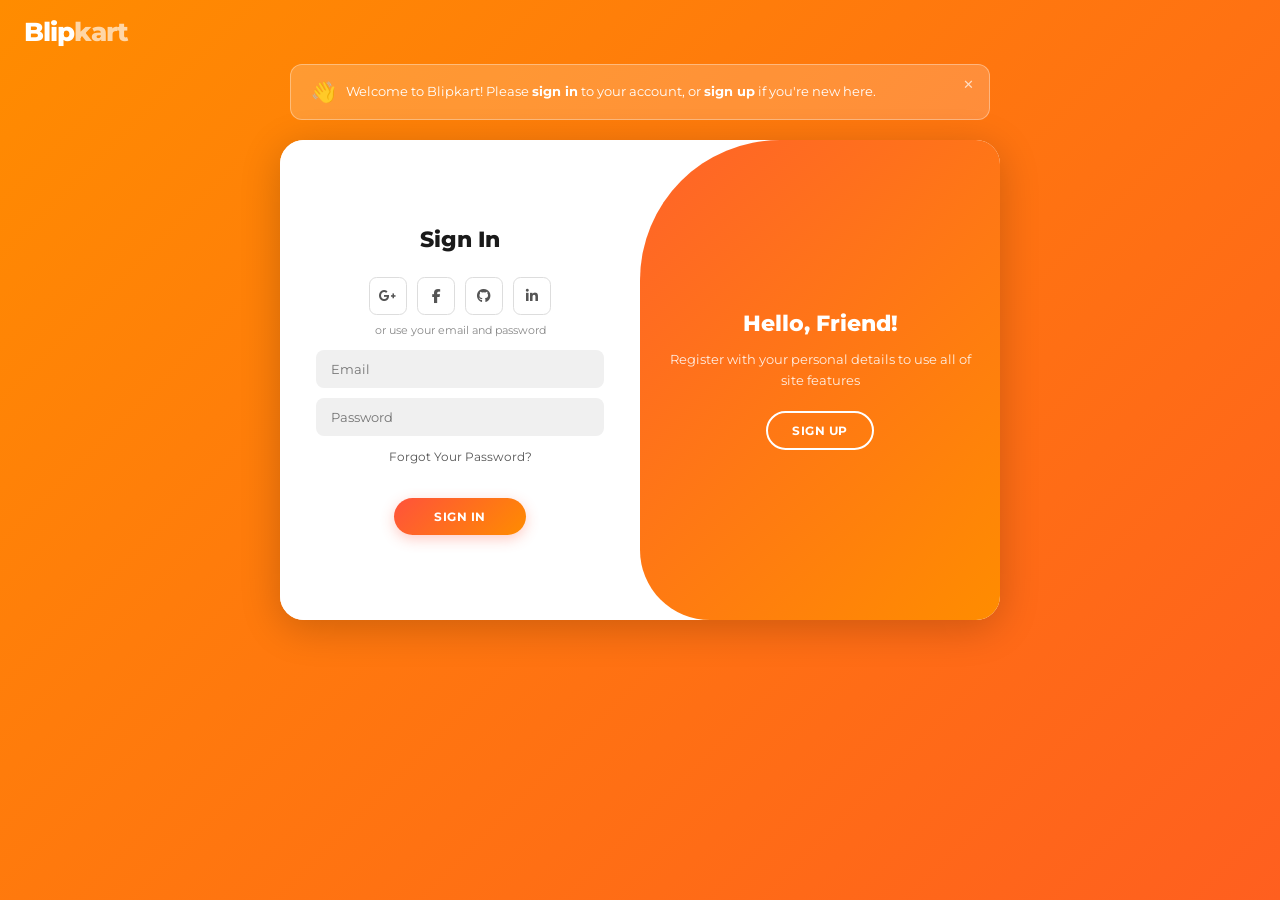
<file: index.html>
<!doctype html>
<html lang="en">
  <head>
    <meta charset="UTF-8" />
    <meta name="viewport" content="width=device-width, initial-scale=1.0" />
    <title>Blipkart</title>
    <link rel="stylesheet" href="style.css" />

    <!-- Font Montserat -->
    <link rel="preconnect" href="https://fonts.googleapis.com" />
    <link rel="preconnect" href="https://fonts.gstatic.com" crossorigin />
    <link
      href="https://fonts.googleapis.com/css2?family=Montserrat:ital,wght@0,100..900;1,100..900&display=swap"
      rel="stylesheet"
    />
    <!-- Font Awesome for social icons in auth modal -->
    <link
      rel="stylesheet"
      href="https://cdnjs.cloudflare.com/ajax/libs/font-awesome/6.5.0/css/all.min.css"
      crossorigin="anonymous"
      referrerpolicy="no-referrer"
    />
  </head>
  <body>
    <main>


    <!-- Header -->
    <div class="header">
      <div class="container">
        <div class="navbar">
          <a href="index.html" class="nav-logo">Blip<span>kart</span></a>
          <div class="nav-items">
            <a href="index.html">Home</a>
            <a href="products.html">Products</a>
            <a href="">About</a>
            <a href="">Contact</a>
            <a href="login.html" id="nav-account-link">Account</a>
          </div>
          <div class="cart-icon-wrapper">
            <a href="cart.html">🛒</a>
            <span id="cart-count" class="cart-badge">0</span>
          </div>
          <label class="menu-icon" for="menu-toggle">
            <img src="images/menu.png" alt="Menu" />
          </label>
        </div>
        <input type="checkbox" id="menu-toggle" />
        <div class="hidden-nav-items">
          <a href="index.html">Home</a>
          <a href="products.html">Products</a>
          <a href="">About</a>
          <a href="">Contact</a>
          <a href="login.html" id="hidden-nav-account-link">Account</a>
        </div>
      </div>
    </div>

    <!-- ===================== HERO ===================== -->
    <div class="hero">
      <div class="hero-bg-shapes">
        <div class="hero-shape hero-shape-1"></div>
        <div class="hero-shape hero-shape-2"></div>
        <div class="hero-shape hero-shape-3"></div>
      </div>
      <div class="container">
        <div class="hero-content">
          <!-- Text Side -->
          <div class="hero-text">
            <div class="hero-badge">
              <span class="hero-badge-dot"></span>
              New Collection 2026 — Now Live
            </div>
            <h1>
              Gear Up.<br />
              <span class="hero-highlight">Perform.</span><br />
              Dominate.
            </h1>
            <p>
              Where performance meets style. Experience sportswear<br />
              engineered for excellence, designed for champions.
            </p>

            <!-- Stats row -->
            <div class="hero-stats">
              <div class="hero-stat">
                <strong>50K+</strong>
                <span>Happy Athletes</span>
              </div>
              <div class="hero-stat-divider"></div>
              <div class="hero-stat">
                <strong>500+</strong>
                <span>Premium Products</span>
              </div>
              <div class="hero-stat-divider"></div>
              <div class="hero-stat">
                <strong>4.9★</strong>
                <span>Avg. Rating</span>
              </div>
            </div>

            <!-- CTAs -->
            <div class="hero-ctas">
              <a href="products.html" class="hero-btn-primary">
                Shop Now &nbsp;→
              </a>
              <a href="#categories-section" class="hero-btn-secondary">
                Explore Gear
              </a>
            </div>

            <!-- Trust chips -->
            <div class="hero-trust">
              <span>✅ Free Delivery over ₹999</span>
              <span>🔄 Easy 30-Day Returns</span>
              <span>🔒 Secure Checkout</span>
            </div>
          </div>

          <!-- Image Side -->
          <div class="hero-image-wrapper">
            <div class="hero-img-glow"></div>
            <div class="hero-img-card">
              <img src="images/img 1.jpg" alt="Elite Athlete Gear" />
            </div>
            <!-- Floating badges on image -->
            <div class="hero-float-badge hero-float-top">🔥 Trending Today</div>
            <div class="hero-float-badge hero-float-bottom">
              <strong>Up to 50% OFF</strong> on select items
            </div>
          </div>
        </div>
      </div>
    </div>
    <!-- ===================== /HERO ===================== -->

    <!-- ===================== CATEGORIES ===================== -->
    <div class="categories" id="categories-section">
      <div class="categories-header">
        <p class="categories-eyebrow">What are you looking for?</p>
        <h2>Shop by Category</h2>
        <div class="customUnderlineContainer">
          <div class="customUnderline"></div>
        </div>
      </div>
      <div class="container">
        <div class="category-card">
          <img src="images/img 2.jpg" alt="Footwear" />
          <div class="category-overlay">
            <span class="category-icon">👟</span>
            <strong>Footwear</strong>
            <span class="category-cta">Shop Now →</span>
          </div>
        </div>
        <div class="category-card">
          <img src="images/img 3.jpg" alt="Apparel" />
          <div class="category-overlay">
            <span class="category-icon">👕</span>
            <strong>Apparel</strong>
            <span class="category-cta">Shop Now →</span>
          </div>
        </div>
        <div class="category-card">
          <img src="images/img 4.jpg" alt="Accessories" />
          <div class="category-overlay">
            <span class="category-icon">🎧</span>
            <strong>Accessories</strong>
            <span class="category-cta">Shop Now →</span>
          </div>
        </div>
      </div>
    </div>
    <!-- ===================== /CATEGORIES ===================== -->

    <!-- Featured Products -->
    <div class="featured-products">
      <div class="featuredProductsHeader">
        <h2>Featured Products</h2>
        <div class="customUnderlineContainer">
          <div class="customUnderline"></div>
        </div>
      </div>
      <div class="productContainer" id="featured-products-container">
        <!-- Injected by JS -->
      </div>
    </div>

    <!-- Latest Products -->
    <div class="featured-products" style="margin-top: 20px">
      <div class="featuredProductsHeader">
        <h2>Latest Products</h2>
        <div class="customUnderlineContainer">
          <div class="customUnderline"></div>
        </div>
      </div>
      <div class="productContainer" id="latest-products-container">
        <!-- Injected by JS -->
      </div>
    </div>

    <!-- Banner -->
    <div class="banner">
      <div class="exclusiveProductsHeader">
        <h2>Blipkart Exclusives</h2>
        <div class="customUnderlineContainer">
          <div class="customUnderline"></div>
        </div>
      <div class="container">
        <div class="bannerImg">
          <img src="images/img 9.webp" alt="Smart Watch Banner" />
        </div>
        <div class="bannerContent">
          <span class="bannerTitle">Exclusively on Blipkart</span>
          <h1 class="bannerSubTitle">Smart<br/>Watch</h1>
          <span class="bannerDescription"
            >Hammer ColorFit Pro 5 — 1.85" HD Display, SpO2 & Heart Rate, 7-Day
            Battery</span
          >
          <div>
            <button
              class="buyNowButton"
              onclick="window.location = 'product-details.html?id=12'"
            >
              Buy Now
            </button>
          </div>
        </div>
      </div>
    </div>

    <!-- Testimonials -->
    <div class="testimonialParentContainer">
      <div class="testimonialInnerContainer">
        <div class="testimonialCards">
          <p class="testimonialContetnt">
            "Blipkart has completely transformed my shopping experience. The
            products are genuine, delivery is fast, and the prices are
            unbeatable!"
          </p>
          <div class="testimonialRatings">
            <img src="images/star.png" alt="star" width="15px" />
            <img src="images/star.png" alt="star" width="15px" />
            <img src="images/star.png" alt="star" width="15px" />
            <img src="images/star.png" alt="star" width="15px" />
            <img src="images/star.png" alt="star" width="15px" />
          </div>
          <img class="userImg" src="images/testimonial 3.jpg" alt="" />
          <h3>Priya Sharma</h3>
        </div>
        <div class="testimonialCards">
          <p class="testimonialContetnt">
            "Got my Puma running shoes at 35% off. The quality is excellent and
            they arrived within 2 days. Blipkart is my go-to for sports gear!"
          </p>
          <div class="testimonialRatings">
            <img src="images/star.png" alt="star" width="15px" />
            <img src="images/star.png" alt="star" width="15px" />
            <img src="images/star.png" alt="star" width="15px" />
            <img src="images/star.png" alt="star" width="15px" />
            <img src="images/empty star.png" alt="star" width="15px" />
          </div>
          <img class="userImg" src="images/testimonial 1.jpg" alt="" />
          <h3>George Smith</h3>
        </div>
        <div class="testimonialCards">
          <p class="testimonialContetnt">
            "Amazing variety of products! Ordered the boAt earphones and the
            Noise smartwatch. Both are fantastic. Will definitely shop again
            from Blipkart."
          </p>
          <div class="testimonialRatings">
            <img src="images/star.png" alt="star" width="15px" />
            <img src="images/star.png" alt="star" width="15px" />
            <img src="images/star.png" alt="star" width="15px" />
            <img src="images/star.png" alt="star" width="15px" />
            <img src="images/empty star.png" alt="star" width="15px" />
          </div>
          <img class="userImg" src="images/testimonial 2.jpg" alt="" />
          <h3>Arjun Kapoor</h3>
        </div>
      </div>
    </div>

    <!-- Branding -->
    <div class="brandingContainer">
      <div class="brandingInnerContainer">
        <img src="images/Godrej_Logo.svg.png" alt="Godrej" />
        <img src="images/oppo logo.png" alt="Oppo" />
        <img src="images/Coca-Cola_logo.svg.png" alt="Coca Cola" />
        <img src="images/PayPal.svg.png" alt="PayPal" />
        <img src="images/philips-logo-png_seeklogo-108446.png" alt="Philips" />
      </div>
    </div>
    </main>

    <!-- Footer -->
    <footer>
      <div class="footerInnerContainer">
        <div class="footerColumn footerColumn1">
          <div class="footerBrand">Blip<span>kart</span></div>
          <p>
            Your one-stop destination for premium sportswear, footwear, and
            accessories.
          </p>
          <h3>Download Our App</h3>
          <p>Available on Android and iOS</p>
          <div class="footerStoreContainer">
            <img src="images/google play.png" alt="Google Play" />
            <img src="images/app store.webp" alt="App Store" />
          </div>
        </div>
        <div class="footerColumn footerColumn2">
          <h3>Useful Links</h3>
          <p>Coupons</p>
          <p>Blog Post</p>
          <p>Return Policy</p>
          <p>Join Affiliate</p>
        </div>
        <div class="footerColumn footerColumn3">
          <h3>Follow Us</h3>
          <p>Facebook</p>
          <p>Twitter</p>
          <p>Instagram</p>
          <p>Youtube</p>
        </div>
      </div>
      <div class="footer-credits">
          <p>© 2026 <a href="https://anchita-biswas.github.io/Developer-Portfolio/" target="_blank">Anchita.</a>
             Designed & Built with ❤️
          </p>
        </div>
    </footer>

    <script src="cart.js"></script>
    <script>
      // ── Product injection ──────────────────────────────────────
      const featured = [1, 6, 7, 10];
      const latest = [2, 3, 4, 5, 8, 9, 11, 12];

      document.getElementById("featured-products-container").innerHTML =
        featured
          .map((id) =>
            buildProductCardHTML(BLIPKART_PRODUCTS.find((p) => p.id === id)),
          )
          .join("");

      document.getElementById("latest-products-container").innerHTML = latest
        .map((id) =>
          buildProductCardHTML(BLIPKART_PRODUCTS.find((p) => p.id === id)),
        )
        .join("");

      // ── Auth gate ─────────────────────────────────────────────
      // If user is not logged in, redirect to login page immediately
      const blipUser = sessionStorage.getItem('blipkart_user');
      if (!blipUser) {
        window.location.href = 'login.html';
      } else {
        // User is logged in — personalise the Account link
        const userData = JSON.parse(blipUser);
        const firstName = userData.name.split(' ')[0];

        const acctLink = document.getElementById('nav-account-link');
        if (acctLink) {
          acctLink.textContent = '👤 ' + firstName;
          acctLink.href = '#';
          acctLink.addEventListener('click', function(e) {
            e.preventDefault();
            if (confirm('Sign out of Blipkart?')) {
              sessionStorage.removeItem('blipkart_user');
              window.location.href = 'login.html';
            }
          });
        }

        const hiddenAcctLink = document.getElementById('hidden-nav-account-link');
        if (hiddenAcctLink) {
          hiddenAcctLink.textContent = '👤 ' + firstName + ' (Sign out)';
          hiddenAcctLink.href = '#';
          hiddenAcctLink.addEventListener('click', function(e) {
            e.preventDefault();
            sessionStorage.removeItem('blipkart_user');
            window.location.href = 'login.html';
          });
        }
      }
    </script>
  </body>
</html>
</file>
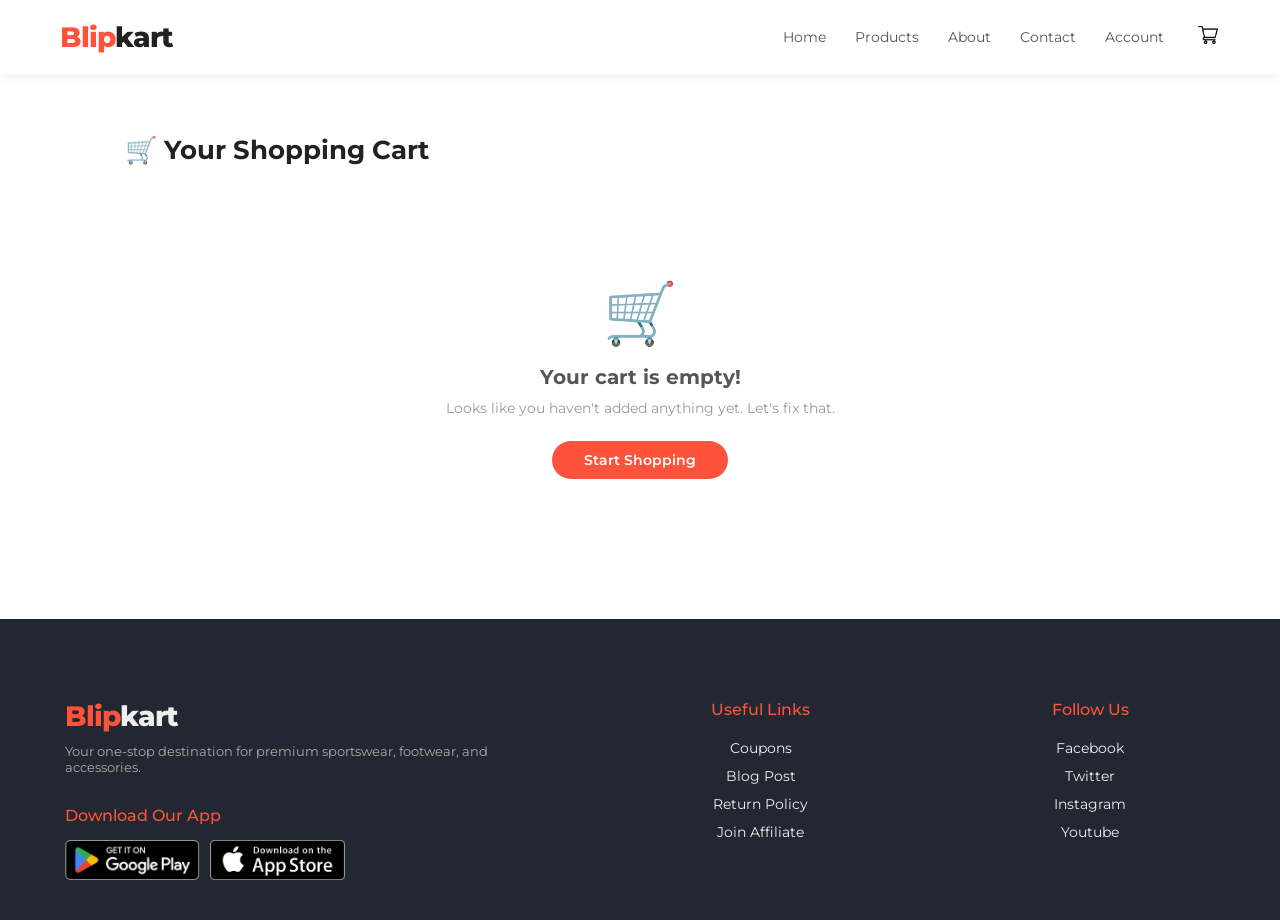
<file: cart.html>
<!DOCTYPE html>
<html lang="en">
  <head>
    <meta charset="UTF-8" />
    <meta name="viewport" content="width=device-width, initial-scale=1.0" />
    <title>Your Cart — Blipkart</title>
    <link rel="stylesheet" href="style.css" />
    <link rel="preconnect" href="https://fonts.googleapis.com" />
    <link rel="preconnect" href="https://fonts.gstatic.com" crossorigin />
    <link href="https://fonts.googleapis.com/css2?family=Montserrat:ital,wght@0,100..900;1,100..900&display=swap" rel="stylesheet" />
  </head>
  <body>

    <!-- Header -->
    <div class="header">
      <div class="container">
        <div class="navbar">
          <a href="index.html" class="nav-logo">Blip<span>kart</span></a>
          <div class="nav-items">
            <a href="index.html">Home</a>
            <a href="products.html">Products</a>
            <a href="">About</a>
            <a href="">Contact</a>
            <a href="">Account</a>
          </div>
          <div class="cart-icon-wrapper">
            <a href="cart.html"><img src="images/shopping-cart.png" width="20px" alt="Cart" /></a>
            <span id="cart-count" class="cart-badge">0</span>
          </div>
          <label class="menu-icon" for="menu-toggle">
            <img src="images/menu.png" alt="Menu" />
          </label>
        </div>
        <input type="checkbox" id="menu-toggle" />
        <div class="hidden-nav-items">
          <a href="index.html">Home</a>
          <a href="products.html">Products</a>
          <a href="">About</a>
          <a href="">Contact</a>
          <a href="">Account</a>
        </div>
      </div>
    </div>

    <!-- Cart Section -->
    <div class="carts-section-wrapper">
      <h2 class="cart-page-title">🛒 Your Shopping Cart</h2>
      <div id="cart-content">
        <!-- Rendered by JS -->
      </div>
    </div>

    <!-- Footer -->
    <footer>
      <div class="footerInnerContainer">
        <div class="footerColumn footerColumn1">
          <div class="footerBrand">Blip<span>kart</span></div>
          <p>Your one-stop destination for premium sportswear, footwear, and accessories.</p>
          <h3>Download Our App</h3>
          <div class="footerStoreContainer">
            <img src="images/google play.png" alt="Google Play" />
            <img src="images/app store.webp" alt="App Store" />
          </div>
        </div>
        <div class="footerColumn footerColumn2">
          <h3>Useful Links</h3>
          <p>Coupons</p>
          <p>Blog Post</p>
          <p>Return Policy</p>
          <p>Join Affiliate</p>
        </div>
        <div class="footerColumn footerColumn3">
          <h3>Follow Us</h3>
          <p>Facebook</p>
          <p>Twitter</p>
          <p>Instagram</p>
          <p>Youtube</p>
        </div>
      </div>
    </footer>

    <script src="cart.js"></script>
    <script>
      const TAX_RATE = 0.05; // 5% GST

      function renderCart() {
        const cart = getCart();
        const container = document.getElementById('cart-content');

        if (cart.length === 0) {
          container.innerHTML = `
            <div class="empty-cart-msg">
              <div class="empty-icon">🛒</div>
              <h3>Your cart is empty!</h3>
              <p>Looks like you haven't added anything yet. Let's fix that.</p>
              <a href="products.html" class="shop-now-btn">Start Shopping</a>
            </div>`;
          return;
        }

        // Build table rows
        const rowsHTML = cart.map(item => `
          <tr id="row-${item.key}">
            <td>
              <div class="cart-info">
                <img class="cart-item-img" src="${item.image}" alt="${item.name}" />
                <div class="cart-info-details">
                  <span class="cart-item-name">${item.name}</span>
                  <span class="cart-item-brand">${item.brand}</span>
                  <span class="cart-item-size">Size: ${item.size}</span>
                  <span class="cart-item-price">Unit price: ${formatPrice(item.price)}</span>
                  <button class="remove-btn" onclick="handleRemove('${item.key}')">Remove</button>
                </div>
              </div>
            </td>
            <td>
              <input
                class="qty-input"
                type="number"
                value="${item.qty}"
                min="1"
                max="10"
                onchange="handleQtyChange('${item.key}', this.value)"
              />
            </td>
            <td>
              <span class="subtotal-cell" id="sub-${item.key}">${formatPrice(item.price * item.qty)}</span>
            </td>
          </tr>`).join('');

        // Calculate totals
        const subtotal = getCartSubtotal();
        const tax      = Math.round(subtotal * TAX_RATE);
        const total    = subtotal + tax;

        container.innerHTML = `
          <table>
            <thead>
              <tr>
                <th>Product</th>
                <th>Quantity</th>
                <th>Subtotal</th>
              </tr>
            </thead>
            <tbody id="cart-tbody">
              ${rowsHTML}
            </tbody>
          </table>

          <div class="total-price">
            <div>
              <table id="totals-table">
                <tr>
                  <td>Subtotal</td>
                  <td id="total-subtotal">${formatPrice(subtotal)}</td>
                </tr>
                <tr>
                  <td>GST (5%)</td>
                  <td id="total-tax">${formatPrice(tax)}</td>
                </tr>
                <tr>
                  <td>Total</td>
                  <td id="total-final">${formatPrice(total)}</td>
                </tr>
              </table>
            </div>
          </div>

          <div class="total-price">
            <span class="checkout-btn" onclick="handleCheckout()">Proceed to Checkout →</span>
          </div>`;
      }

      function handleRemove(key) {
        removeFromCart(key);
        renderCart();
        showToast('Item removed from cart');
      }

      function handleQtyChange(key, newQty) {
        const qty = parseInt(newQty);
        if (isNaN(qty) || qty < 1) {
          // If set to 0 or invalid, ask before removing
          if (confirm('Remove this item from your cart?')) {
            handleRemove(key);
          } else {
            renderCart(); // reset to previous value
          }
          return;
        }
        updateCartQty(key, qty);

        // Update only the subtotal cell without full re-render
        const cart = getCart();
        const item = cart.find(i => i.key === key);
        if (item) {
          const subEl = document.getElementById('sub-' + key);
          if (subEl) subEl.textContent = formatPrice(item.price * item.qty);
        }

        // Recalculate totals
        const subtotal = getCartSubtotal();
        const tax      = Math.round(subtotal * TAX_RATE);
        const total    = subtotal + tax;

        const subEl   = document.getElementById('total-subtotal');
        const taxEl   = document.getElementById('total-tax');
        const finalEl = document.getElementById('total-final');
        if (subEl)   subEl.textContent   = formatPrice(subtotal);
        if (taxEl)   taxEl.textContent   = formatPrice(tax);
        if (finalEl) finalEl.textContent = formatPrice(total);
      }

      function handleCheckout() {
        showToast('🎉 Checkout coming soon! Thank you for shopping at Blipkart.');
      }

      // Initial render
      renderCart();
    </script>
  </body>
</html>
</file>
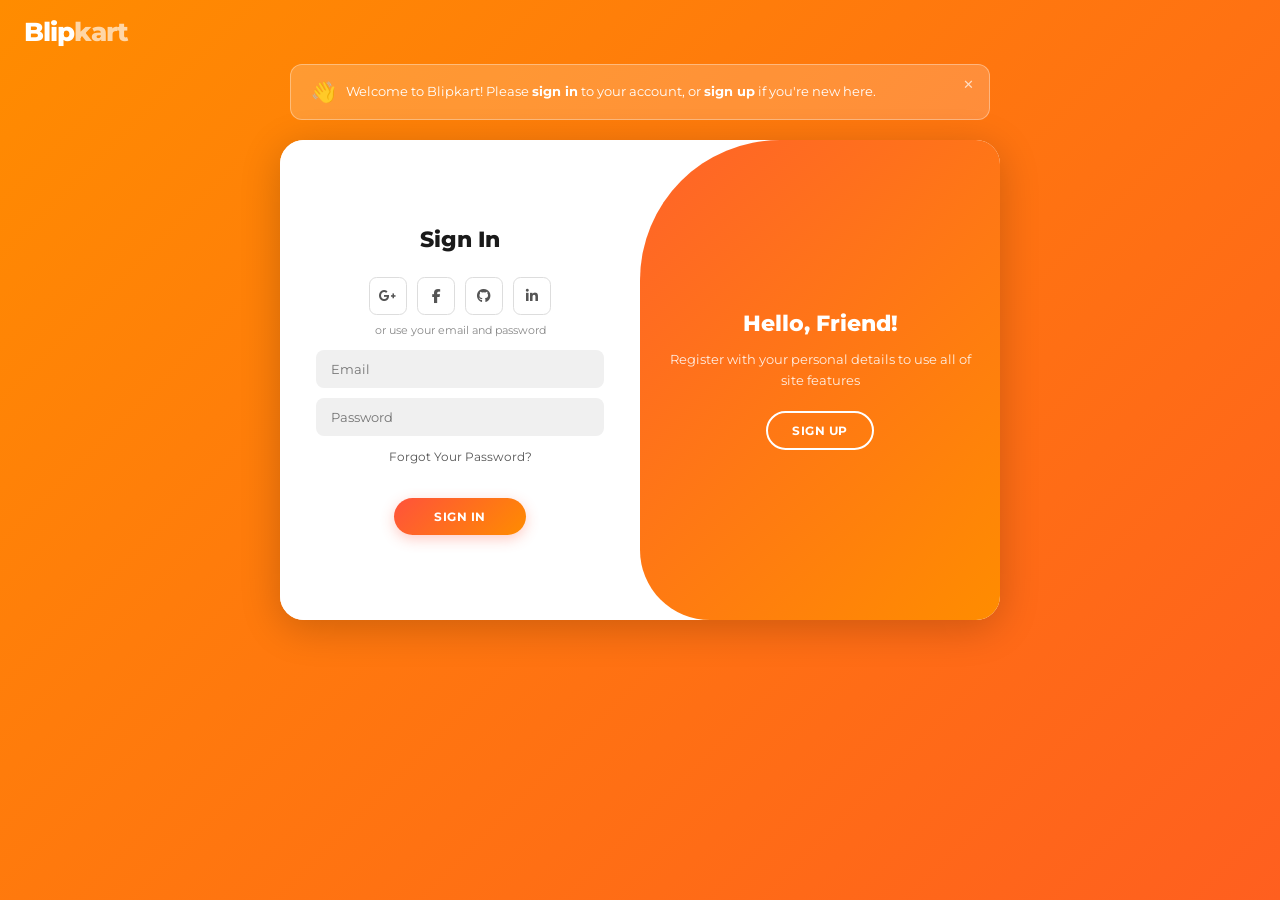
<file: login.html>
<!DOCTYPE html>
<html lang="en">
  <head>
    <meta charset="UTF-8" />
    <meta name="viewport" content="width=device-width, initial-scale=1.0" />
    <title>Blipkart — Sign In</title>
    <link rel="stylesheet" href="login.css" />

    <!-- Montserrat font -->
    <link rel="preconnect" href="https://fonts.googleapis.com" />
    <link rel="preconnect" href="https://fonts.gstatic.com" crossorigin />
    <link
      href="https://fonts.googleapis.com/css2?family=Montserrat:ital,wght@0,100..900;1,100..900&display=swap"
      rel="stylesheet"
    />

    <!-- Font Awesome icons -->
    <link
      rel="stylesheet"
      href="https://cdnjs.cloudflare.com/ajax/libs/font-awesome/6.5.0/css/all.min.css"
      crossorigin="anonymous"
      referrerpolicy="no-referrer"
    />
  </head>
  <body>

    <!-- Top branding bar -->
    <div class="login-header">
      <a href="index.html" class="login-logo">Blip<span>kart</span></a>
    </div>

    <!-- Welcome banner -->
    <div class="login-welcome-banner" id="welcome-banner">
      <span class="login-welcome-icon">👋</span>
      <p>Welcome to Blipkart! Please <strong>sign in</strong> to your account, or <strong>sign up</strong> if you're new here.</p>
      <button class="login-banner-close" onclick="document.getElementById('welcome-banner').style.display='none'">✕</button>
    </div>

    <!-- Main auth card -->
    <div class="login-page-wrapper">
      <div class="login-container">

        <input type="checkbox" id="login-toggle" class="login-toggle-checkbox" />

        <!-- Mobile-only tab bar -->
        <div class="login-mobile-tabs">
          <label for="login-toggle" class="mob-tab mob-tab-signin" id="mob-tab-signin">Sign In</label>
          <label for="login-toggle" class="mob-tab mob-tab-signup" id="mob-tab-signup">Sign Up</label>
        </div>

        <!-- Sign Up Form -->
        <div class="login-form-container login-sign-up">
          <form onsubmit="handleSignUp(event)">
            <h1>Create Account</h1>
            <div class="login-social-icons">
              <div class="login-icon"><i class="fa-brands fa-google-plus-g"></i></div>
              <div class="login-icon"><i class="fa-brands fa-facebook-f"></i></div>
              <div class="login-icon"><i class="fa-brands fa-github"></i></div>
              <div class="login-icon"><i class="fa-brands fa-linkedin-in"></i></div>
            </div>
            <span>or use your email for registration</span>
            <input id="signup-name" placeholder="Name" type="text" required />
            <input id="signup-email" placeholder="Email" type="email" required />
            <input id="signup-password" placeholder="Password" type="password" required minlength="6" />
            <p class="login-error" id="signup-error"></p>
            <button type="submit">Sign Up</button>
          </form>
        </div>

        <!-- Sign In Form -->
        <div class="login-form-container login-sign-in">
          <form onsubmit="handleSignIn(event)">
            <h1>Sign In</h1>
            <div class="login-social-icons">
              <div class="login-icon"><i class="fa-brands fa-google-plus-g"></i></div>
              <div class="login-icon"><i class="fa-brands fa-facebook-f"></i></div>
              <div class="login-icon"><i class="fa-brands fa-github"></i></div>
              <div class="login-icon"><i class="fa-brands fa-linkedin-in"></i></div>
            </div>
            <span>or use your email and password</span>
            <input id="signin-email" placeholder="Email" type="email" required />
            <input id="signin-password" placeholder="Password" type="password" required />
            <a href="#">Forgot Your Password?</a>
            <p class="login-error" id="signin-error"></p>
            <button type="submit">Sign In</button>
          </form>
        </div>

        <!-- Toggle Panel -->
        <div class="login-toggle-container">
          <div class="login-toggle">
            <div class="login-toggle-panel login-toggle-left">
              <h1>Welcome Back!</h1>
              <p>Enter your personal details to use all of site features</p>
              <label for="login-toggle">Sign In</label>
            </div>
            <div class="login-toggle-panel login-toggle-right">
              <h1>Hello, Friend!</h1>
              <p>Register with your personal details to use all of site features</p>
              <label for="login-toggle">Sign Up</label>
            </div>
          </div>
        </div>

      </div>
    </div>

    <script>
      // ── Check if already logged in ────────────────────────────
      if (sessionStorage.getItem('blipkart_user')) {
        window.location.href = 'index.html';
      }

      // ── Sign Up ───────────────────────────────────────────────
      function handleSignUp(e) {
        e.preventDefault();
        const name     = document.getElementById('signup-name').value.trim();
        const email    = document.getElementById('signup-email').value.trim();
        const password = document.getElementById('signup-password').value;
        const errEl    = document.getElementById('signup-error');

        if (!name || !email || !password) {
          errEl.textContent = 'Please fill in all fields.';
          return;
        }
        if (password.length < 6) {
          errEl.textContent = 'Password must be at least 6 characters.';
          return;
        }

        // Save user & redirect
        sessionStorage.setItem('blipkart_user', JSON.stringify({ name, email }));
        window.location.href = 'index.html';
      }

      // ── Sign In ───────────────────────────────────────────────
      function handleSignIn(e) {
        e.preventDefault();
        const email    = document.getElementById('signin-email').value.trim();
        const password = document.getElementById('signin-password').value;
        const errEl    = document.getElementById('signin-error');

        if (!email || !password) {
          errEl.textContent = 'Please enter your email and password.';
          return;
        }

        // For demo: accept any valid email + password combo
        const name = email.split('@')[0];
        sessionStorage.setItem('blipkart_user', JSON.stringify({ name, email }));
        window.location.href = 'index.html';
      }
    </script>
  </body>
</html>
</file>
<file: style.css>
* {
    margin: 0;
    padding: 0;
    box-sizing: border-box;
    font-family: "Montserrat", sans-serif;
}

html, body {
    overflow-x: hidden;
    width: 100%;
}

/* =============================================
   NAVBAR & LOGO
   ============================================= */
.header {
    background-color: rgba(255, 255, 255, 0.95);
    box-shadow: 0 2px 10px rgba(0, 0, 0, 0.08);
    position: sticky;
    top: 0;
    z-index: 100;

    .container {
        max-width: 1300px;
        padding: 0px 25px;
        margin: auto;
    }

    .navbar {
        display: flex;
        align-items: center;
        padding: 18px 25px;
        justify-content: flex-end;
        gap: 10px;

        .nav-logo {
            font-size: 28px;
            font-weight: 800;
            color: #ff523b !important;
            text-decoration: none !important;
            margin-right: auto;
            letter-spacing: -1px;
            background: none;
            padding: 2px 10px !important;
        }

        .nav-logo:hover {
            transform: scale(1.18);
            background-color: rgb(255, 255, 255);
            letter-spacing: -0.6px;
            font-weight: 900;

            span {
                font-weight: 650;
            }
        }

        .nav-logo span {
            color: #222;
            transition: all 0.2s;
        }

        .nav-items {
            display: flex;
            align-items: center;
            gap: 5px;
        }

        .menu-icon {
            display: none;
            width: 22px;
            height: 22px;

            img {
                width: 100%;
            }
        }

        a {
            text-decoration: none;
            color: #555;
            padding: 8px 12px;
            border-radius: 20px;
            transition: all 0.4s;
            font-size: 14px;
        }

        a:hover {
            background-color: #3c4142;
            color: #ff523b;
            transform: scale(1.05);
            font-weight: 700;
        }
    }

    #menu-toggle {
        display: none;
    }

    .hidden-nav-items {
        display: flex;
        flex-direction: column;
        background-color: #333;
        align-items: flex-end;
        gap: 10px;
        max-height: 0;
        transition: all 0.5s ease;
        overflow: hidden;

        a {
            color: #fff;
            text-decoration: none;
            transition: all 0.2s;
        }

        a:hover {
            color: #ff523b;
            font-weight: 600;
        }
    }
}

/* =============================================
   HERO — REDESIGNED
   ============================================= */
.hero {
    position: relative;
    background: linear-gradient(135deg, #fff7f5 0%, #fff1ec 40%, #ffeae0 100%);
    overflow: hidden;
    padding: 80px 0 160px;

    /* Decorative background shapes */
    .hero-bg-shapes {
        position: absolute;
        inset: 0;
        pointer-events: none;
        z-index: 0;
    }

    .hero-shape {
        position: absolute;
        border-radius: 50%;
        opacity: 0.15;
    }

    .hero-shape-1 {
        width: 420px;
        height: 420px;
        background: radial-gradient(circle, #ff523b, transparent 70%);
        top: -120px;
        right: -80px;
    }

    .hero-shape-2 {
        width: 260px;
        height: 260px;
        background: radial-gradient(circle, #ff8c00, transparent 70%);
        bottom: -60px;
        left: 5%;
    }

    .hero-shape-3 {
        width: 150px;
        height: 150px;
        background: radial-gradient(circle, #ff523b, transparent 70%);
        top: 40%;
        left: 40%;
        opacity: 0.08;
    }

    .container {
        max-width: 1300px;
        padding: 0 25px;
        margin: auto;
        position: relative;
        z-index: 1;
    }

    /* ── layout ── */
    .hero-content {
        display: flex;
        align-items: center;
        gap: 40px;
    }

    .hero-text {
        flex: 1;
        padding-left: 20px;
    }

    /* ── badge ── */
    .hero-badge {
        display: inline-flex;
        align-items: center;
        gap: 8px;
        background: rgba(255, 82, 59, 0.1);
        color: #ff523b;
        font-size: 12px;
        font-weight: 700;
        letter-spacing: 0.5px;
        padding: 6px 14px;
        border-radius: 20px;
        border: 1px solid rgba(255, 82, 59, 0.25);
        margin-bottom: 20px;
        text-transform: uppercase;
    }

    .hero-badge-dot {
        width: 7px;
        height: 7px;
        background: #ff523b;
        border-radius: 50%;
        animation: pulseDot 1.4s infinite;
    }

    @keyframes pulseDot {

        0%,
        100% {
            transform: scale(1);
            opacity: 1;
        }

        50% {
            transform: scale(1.6);
            opacity: 0.5;
        }
    }

    /* ── headline ── */
    .hero-text h1 {
        font-size: 58px;
        font-weight: 900;
        line-height: 1.1;
        color: #1a1a1a;
        margin-bottom: 20px;
    }

    .hero-highlight {
        background: linear-gradient(135deg, #ff523b, #ff8c00);
        -webkit-background-clip: text;
        -webkit-text-fill-color: transparent;
        background-clip: text;
    }

    /* ── sub-text ── */
    .hero-text p {
        color: #666;
        font-size: 15px;
        line-height: 1.7;
        margin-bottom: 30px;
    }

    /* ── stats ── */
    .hero-stats {
        display: flex;
        align-items: center;
        gap: 20px;
        margin-bottom: 32px;
    }

    .hero-stat {
        display: flex;
        flex-direction: column;

        strong {
            font-size: 22px;
            font-weight: 800;
            color: #1a1a1a;
            line-height: 1;
        }

        span {
            font-size: 11px;
            color: #888;
            margin-top: 3px;
            font-weight: 500;
        }
    }

    .hero-stat-divider {
        width: 1px;
        height: 36px;
        background: #ddd;
    }

    /* ── CTAs ── */
    .hero-ctas {
        display: flex;
        align-items: center;
        gap: 16px;
        margin-bottom: 28px;
    }

    .hero-btn-primary {
        background: linear-gradient(135deg, #ff523b, #ff8c00);
        color: #fff;
        padding: 14px 34px;
        border-radius: 50px;
        font-size: 14px;
        font-weight: 700;
        text-decoration: none;
        letter-spacing: 0.3px;
        box-shadow: 0 6px 20px rgba(255, 82, 59, 0.35);
        transition: all 0.3s;
    }

    .hero-btn-primary:hover {
        transform: translateY(-2px);
        box-shadow: 0 10px 28px rgba(255, 82, 59, 0.45);
    }

    .hero-btn-secondary {
        color: #ff523b;
        font-size: 14px;
        font-weight: 600;
        text-decoration: none;
        border: 2px solid rgba(255, 82, 59, 0.35);
        padding: 13px 28px;
        border-radius: 50px;
        transition: all 0.3s;
    }

    .hero-btn-secondary:hover {
        background: rgba(255, 82, 59, 0.06);
        border-color: #ff523b;
    }

    /* ── trust row ── */
    .hero-trust {
        display: flex;
        flex-wrap: wrap;
        gap: 14px;

        span {
            font-size: 12px;
            color: #666;
            font-weight: 500;
        }
    }

    /* ── image side ── */
    .hero-image-wrapper {
        flex: 1;
        position: relative;
        display: flex;
        justify-content: center;
        align-items: center;
    }

    .hero-img-glow {
        position: absolute;
        width: 70%;
        height: 70%;
        background: radial-gradient(circle, rgba(255, 82, 59, 0.18), transparent 70%);
        border-radius: 50%;
        z-index: 0;
    }

    .hero-img-card {
        position: relative;
        z-index: 1;
        border-radius: 24px;
        overflow: hidden;
        box-shadow: 0 20px 60px rgba(0, 0, 0, 0.12);
        transition: transform 0.4s;

        img {
            width: 100%;
            max-height: 440px;
            object-fit: cover;
            display: block;
        }
    }

    .hero-img-card:hover {
        transform: translateY(-6px) scale(1.01);
    }

    /* ── floating badges on image ── */
    .hero-float-badge {
        position: absolute;
        background: #fff;
        border-radius: 30px;
        padding: 8px 16px;
        font-size: 12px;
        font-weight: 600;
        color: #222;
        box-shadow: 0 6px 20px rgba(0, 0, 0, 0.12);
        z-index: 2;
        white-space: nowrap;
        animation: floatBadge 3s ease-in-out infinite;
    }

    .hero-float-top {
        top: 18px;
        right: -10px;
        animation-delay: 0s;
    }

    .hero-float-bottom {
        bottom: 22px;
        left: -10px;
        animation-delay: 1.5s;
    }

    @keyframes floatBadge {

        0%,
        100% {
            transform: translateY(0);
        }

        50% {
            transform: translateY(-6px);
        }
    }
}

/* =============================================
   CART BADGE
   ============================================= */
.cart-icon-wrapper {
    position: relative;
    display: inline-flex;
    align-items: center;
}

.cart-badge {
    position: absolute;
    top: -8px;
    right: -8px;
    background: #ff523b;
    color: #fff;
    border-radius: 50%;
    width: 18px;
    height: 18px;
    font-size: 10px;
    display: none;
    align-items: center;
    justify-content: center;
    font-weight: 700;
    line-height: 1;
}

/* =============================================
   TOAST NOTIFICATION
   ============================================= */
.blipkart-toast {
    position: fixed;
    bottom: 30px;
    left: 50%;
    transform: translateX(-50%) translateY(20px);
    background: #222;
    color: #fff;
    padding: 12px 28px;
    border-radius: 30px;
    font-size: 14px;
    opacity: 0;
    transition: all 0.35s ease;
    z-index: 9999;
    pointer-events: none;
    white-space: nowrap;
}

.blipkart-toast.show {
    opacity: 1;
    transform: translateX(-50%) translateY(0);
}

/* =============================================
   CATEGORIES — WITH HEADING & CARD OVERLAYS
   ============================================= */
.categories {
    margin: 150px 0 160px;

    .categories-header {
        text-align: center;
        margin-bottom: 40px;
        padding: 0 25px;

        .categories-eyebrow {
            font-size: 12px;
            font-weight: 700;
            color: #ff523b;
            text-transform: uppercase;
            letter-spacing: 2px;
            margin-bottom: 10px;
        }

        h2 {
            font-size: 34px;
            font-weight: 800;
            color: #1a1a1a;
            margin-bottom: 12px;
        }

        .customUnderlineContainer {
            display: flex;
            justify-content: center;

            .customUnderline {
                background-color: #ff523b;
                width: 60px;
                height: 3px;
                border-radius: 3px;
                transition: 0.5s;
            }
        }
    }

    .categories-header:hover {
        .customUnderline {
            width: 160px;
        }
    }

    .container {
        max-width: 1080px;
        margin: auto;
        padding: 0 25px;
        display: flex;
        flex-wrap: wrap;
        justify-content: space-around;
        gap: 20px;
    }

    .category-card {
        flex-basis: 30%;
        min-width: min(240px, 80vw);
        position: relative;
        border-radius: 16px;
        overflow: hidden;
        cursor: pointer;
        box-shadow: 0 4px 20px rgba(0, 0, 0, 0.08);
        transition: transform 0.35s, box-shadow 0.35s;

        img {
            width: 100%;
            height: 260px;
            object-fit: cover;
            display: block;
            transition: transform 0.5s;
        }

        .category-overlay {
            position: absolute;
            inset: 0;
            background: linear-gradient(to top, rgba(0, 0, 0, 0.65) 0%, rgba(0, 0, 0, 0.1) 55%, transparent 100%);
            display: flex;
            flex-direction: column;
            align-items: center;
            justify-content: flex-end;
            padding-bottom: 28px;
            text-align: center;

            .category-icon {
                font-size: 28px;
                margin-bottom: 6px;
                filter: drop-shadow(0 2px 4px rgba(0, 0, 0, 0.3));
            }

            strong {
                color: #fff;
                font-size: 18px;
                font-weight: 800;
                letter-spacing: 0.5px;
                text-shadow: 0 2px 8px rgba(0, 0, 0, 0.3);
            }

            .category-cta {
                color: rgba(255, 255, 255, 0.85);
                font-size: 12px;
                font-weight: 600;
                margin-top: 6px;
                opacity: 0;
                transform: translateY(6px);
                transition: all 0.3s;
            }
        }
    }

    .category-card:hover {
        transform: translateY(-6px);
        box-shadow: 0 12px 35px rgba(0, 0, 0, 0.15);

        img {
            transform: scale(1.06);
        }

        .category-overlay .category-cta {
            opacity: 1;
            transform: translateY(0);
        }
    }
}

/* =============================================
   PRODUCT CARDS (shared)
   ============================================= */
.featured-products {
    max-width: 1080px;
    margin: auto;
    padding: 0px 25px;
    display: flex;
    flex-direction: column;
    line-height: 25px;

    h2 {
        color: #555;
        line-height: 60px;
        text-align: center;
    }

    .customUnderlineContainer {
        display: flex;
        justify-content: center;

        .customUnderline {
            background-color: #ff523b;
            width: 80px;
            height: 3px;
            border-radius: 3px;
            transition: 0.5s;
        }
    }

    .featuredProductsHeader {
        margin-bottom: 30px;
        padding: 25px 0px;
        transition: 0.3s;
    }

    .featuredProductsHeader:hover {
        .customUnderline {
            width: 160px;
        }
    }

    .productContainer {
        color: #555;
        display: flex;
        flex-wrap: wrap;
        justify-content: space-around;
    }
}

.productCard {
    display: flex;
    flex-direction: column;
    min-width: min(200px, 42vw);
    padding: 10px;
    margin-bottom: 40px;
    flex-basis: calc(25% - 20px);
    cursor: pointer;
    transition: transform 0.3s, box-shadow 0.3s;
    border-radius: 8px;
    color: #555;
    text-decoration: none;
}

.productCard:hover {
    transform: translateY(-6px);
    box-shadow: 0 8px 25px rgba(0, 0, 0, 0.1);
}

.product-img-wrapper {
    position: relative;
    overflow: hidden;
    border-radius: 6px;
    background: #f5f5f5;
}

.product-img-wrapper img {
    width: 100%;
    aspect-ratio: 1;
    object-fit: cover;
    display: block;
    transition: transform 0.4s;
}

.productCard:hover .product-img-wrapper img {
    transform: scale(1.05);
}

.discount-badge {
    position: absolute;
    top: 8px;
    left: 8px;
    background: #ff523b;
    color: #fff;
    font-size: 10px;
    font-weight: 700;
    padding: 3px 8px;
    border-radius: 4px;
}

.product-title {
    font-size: 13px;
    font-weight: 600;
    color: #333;
    margin: 10px 0 4px;
    line-height: 1.4;
}

.star-rating-row {
    display: flex;
    align-items: center;
    gap: 4px;
    font-size: 13px;
    margin: 3px 0;
}

.review-count {
    font-size: 11px;
    color: #999;
}

.product-price-row {
    display: flex;
    align-items: center;
    gap: 8px;
    margin-top: 4px;
}

.product-pricing {
    font-size: 15px;
    font-weight: 700;
    color: #222;
}

.product-mrp {
    font-size: 12px;
    color: #999;
    text-decoration: line-through;
}

/* =============================================
   BANNER
   ============================================= */
.banner {
    margin-top: 80px;
    background-color: rgba(255, 255, 255, 0.7);
    padding: 30px 0px;


    .exclusiveProductsHeader {
        transition: all 0.3s;

        h2 {
            color: #555;
            line-height: 60px;
            text-align: center;
        }

        .customUnderlineContainer {
            display: flex;
            justify-content: center;

            .customUnderline {
                background-color: #ff523b;
                width: 80px;
                height: 3px;
                border-radius: 3px;
                transition: 0.5s;
            }
        }
    }

    .exclusiveProductsHeader:hover {
        .customUnderline {
            width: 160px;
        }
    }

    .container {
        display: flex;
        flex-wrap: wrap;
        max-width: 1080px;
        margin: auto;
        padding: 20px 25px;
        justify-content: space-around;
        align-items: center;

        .bannerImg {
            flex: 1;
            padding: 40px;

            img {
                height: 300px;
                transition: 350ms;
                margin: auto;
            }

            img:hover {
                transform: scale(1.2);
            }
        }

        .bannerContent {
            flex: 1;

            .bannerTitle {
                color: #555;
            }

            .bannerSubTitle {
                font-size: 80px;
                line-height: 70px;
                margin: 15px 0px;
            }

            .bannerDescription {
                color: #555;
                font-size: 14px;
            }

            .buyNowButton {
                background-color: #ff523b;
                color: #fff;
                margin: 30px 0px;
                padding: 8px 30px;
                border: 0;
                border-radius: 30px;
                cursor: pointer;
                transition: all 0.2s;
                font-size: 14px;
            }

            .buyNowButton:hover {
                background-color: #cb0f0f;
            }
        }
    }
}

/* =============================================
   TESTIMONIALS
   ============================================= */
.testimonialParentContainer {
    padding-top: 100px;

    .testimonialInnerContainer {
        max-width: 1080px;
        margin: auto;
        padding: 0px 25px;
        display: flex;
        align-items: center;
        justify-content: space-around;
        flex-wrap: wrap;

        .testimonialCards {
            display: flex;
            flex-direction: column;
            align-items: center;
            text-align: center;
            cursor: pointer;
            padding: 40px 20px;
            box-shadow: 0 0 20px 0px rgba(0, 0, 0, 0.1);
            transition: all 0.5s;
            margin-bottom: 30px;
            flex-basis: calc(30% - 50px);
            border-radius: 8px;

            .testimonialContetnt {
                font-size: 12px;
                margin: 12px 0px;
                color: #777;
            }

            .testimonialRatings {
                padding-top: 20px;
                display: flex;
                align-items: center;
                gap: 4px;
            }

            .userImg {
                width: 100px;
                margin-top: 20px;
                border-radius: 50%;
            }

            h3 {
                font-weight: 600;
                color: #555;
                font-size: 16px;
            }
        }

        .testimonialCards:hover {
            transform: translateY(-10px);
        }
    }
}

/* =============================================
   BRANDING
   ============================================= */
.brandingContainer {
    margin: 100px auto;

    .brandingInnerContainer {
        display: flex;
        justify-content: space-around;
        flex-wrap: wrap;
        padding: 0px 25px;
        margin: auto;
        max-width: 1080px;

        img {
            cursor: pointer;
            filter: grayscale(100%);
            height: 50px;
            gap: 15px;
            padding: 10px 5px;
        }

        img:hover {
            filter: grayscale(0%);
        }
    }
}

/* =============================================
   FOOTER
   ============================================= */
footer {
    background-color: #222831;
    color: #eeeeee;
    font-size: 14px;
    padding: 60px 0px 20px 0px;

    .footerInnerContainer {
        display: flex;
        flex-wrap: wrap;
        align-items: flex-start;
        justify-content: space-around;
        max-width: 1300px;
        margin: auto;
        padding: 0px 25px;

        .footerColumn {
            min-width: min(250px, 90vw);
            margin: 20px 0px;
            display: flex;
            flex-direction: column;
        }

        .footerColumn1 {
            flex-basis: 40%;

            .footerBrand {
                font-size: 28px;
                font-weight: 800;
                color: #ff523b;
                margin-bottom: 10px;
                letter-spacing: -1px;
            }

            .footerBrand span {
                color: #eee;
            }

            p {
                color: #aaa;
                margin-bottom: 10px;
                font-size: 13px;
            }

            h3 {
                color: #ff523b;
                margin-bottom: 15px;
                margin-top: 20px;
                font-weight: 500;
            }

            .footerStoreContainer {
                display: flex;
                gap: 10px;

                img {
                    height: 40px;
                }
            }
        }

        .footerColumn2 {
            flex-basis: 12%;
            align-items: center;

            h3 {
                color: #ff523b;
                margin-bottom: 20px;
                font-weight: 500;
            }

            p {
                color: #eeeeee;
                margin-bottom: 10px;
                cursor: pointer;
                transition: all 0.3s;
            }

            p:hover {
                color: #ff523b;
            }
        }

        .footerColumn3 {
            flex-basis: 12%;
            align-items: center;

            h3 {
                color: #ff523b;
                margin-bottom: 20px;
                font-weight: 500;
            }

            p {
                color: #eeeeee;
                margin-bottom: 10px;
                cursor: pointer;
                transition: all 0.3s;
            }

            p:hover {
                color: #ff523b;
            }
        }
    }

    .footer-credits {
        height: 80px;
        display: flex;
        justify-content: center;
        align-items: center;
        text-align: center;
        /* margin-bottom: 20px; */
        padding-bottom: 30px;

        a {
            transition: all 0.4s;
            font-weight: 650;
            text-decoration: none !important;
            color: #eee;

        }
    }

    .footer-credits:hover {
        a {
            color: #ff523b;
            font-weight: 800;
            font-size: 16px;
            letter-spacing: 0.3px;
            /* transform: scale(2); */
        }
    }
}

/* =============================================
   ALL PRODUCTS PAGE
   ============================================= */
.allProductsSection {
    display: flex;
    flex-direction: column;
    max-width: 1080px;
    padding: 0px 25px;
    margin: auto;

    .allProductsSectionLabel {
        display: flex;
        justify-content: space-between;
        align-items: center;
        margin: 80px 0px 40px;

        select {
            border: 1px solid #ff523b;
            padding: 6px 10px;
            outline: none;
            font-size: 13px;
            cursor: pointer;
            border-radius: 4px;
        }
    }

    .pageinationButtonContainer {
        display: flex;
        align-items: center;
        gap: 10px;
        margin-bottom: 50px;

        .pageinationButtons {
            display: inline-block;
            border: 1px solid #ff523b;
            width: 40px;
            height: 40px;
            text-align: center;
            line-height: 40px;
            cursor: pointer;
            font-size: 13px;
        }

        .pageinationButtons:hover,
        .pageinationButtons.active {
            background-color: #ff523b;
            color: #fff;
            border-radius: 5px;
        }
    }
}

/* =============================================
   PRODUCT DETAILS PAGE
   ============================================= */
.product-details-container {
    max-width: 1080px;
    margin: 60px auto;
    padding: 0 25px;
    display: flex;
    justify-content: space-around;
    flex-wrap: wrap;
    align-items: flex-start;

    .product-details-content {
        flex-basis: calc(50% - 50px);
        padding: 20px;
        min-width: min(300px, 90vw);
        display: flex;
        flex-direction: column;
    }

    .product-details-img-content {
        gap: 4px;

        .product-details-big-image {
            width: 80%;
            margin: auto;
            border-radius: 10px;
            display: block;
        }

        .product-small-img-container-wrapper {
            display: flex;
            align-items: center;
            justify-content: space-between;
            margin-top: 12px;
            gap: 6px;
        }

        .product-small-img-container {
            flex-basis: 24%;
            cursor: pointer;
            border: 2px solid transparent;
            border-radius: 6px;
            overflow: hidden;
            transition: border-color 0.2s;

            img {
                width: 100%;
                display: block;
            }
        }

        .product-small-img-container:hover,
        .product-small-img-container.active {
            border-color: #ff523b;
        }
    }

    .product-details-text-content {
        .breadcrumb {
            color: #999;
            font-size: 13px;
            margin-bottom: 10px;
        }

        .product-brand {
            color: #ff523b;
            font-size: 13px;
            font-weight: 600;
            margin-bottom: 5px;
        }

        h1 {
            font-size: 26px;
            line-height: 1.35;
            margin-bottom: 12px;
            color: #222;
        }

        .detail-star-row {
            display: flex;
            align-items: center;
            gap: 8px;
            margin-bottom: 14px;
            font-size: 16px;
        }

        .detail-star-row .review-count {
            font-size: 13px;
            color: #999;
        }

        .price-block {
            display: flex;
            align-items: baseline;
            gap: 12px;
            margin: 14px 0;
        }

        .detail-price {
            font-size: 28px;
            font-weight: 700;
            color: #222;
        }

        .detail-mrp {
            font-size: 16px;
            color: #999;
            text-decoration: line-through;
        }

        .detail-discount {
            font-size: 14px;
            color: #388e3c;
            font-weight: 600;
        }

        .size-label {
            font-size: 13px;
            font-weight: 600;
            color: #333;
            margin: 16px 0 8px;
        }

        select {
            display: block;
            padding: 10px 14px;
            border: 1.5px solid #ddd;
            outline: none;
            width: fit-content;
            border-radius: 6px;
            font-size: 14px;
            cursor: pointer;
            transition: border-color 0.2s;
            min-width: min(160px, 80vw);
        }

        select:focus {
            border-color: #ff523b;
        }

        .add-to-cart-wrapper {
            display: flex;
            align-items: center;
            gap: 12px;
            margin: 20px 0;

            input[type="number"] {
                height: 40px;
                width: 60px;
                padding: 0 8px;
                font-size: 15px;
                border: 1.5px solid #ddd;
                outline: none;
                border-radius: 6px;
                text-align: center;
                transition: border-color 0.2s;
            }

            input[type="number"]:focus {
                border-color: #ff523b;
            }

            .add-to-cart-button {
                display: inline-block;
                background: #ff523b;
                color: #fff;
                padding: 10px 32px;
                border-radius: 30px;
                transition: background 0.3s;
                text-decoration: none;
                font-size: 14px;
                font-weight: 600;
                cursor: pointer;
                border: none;
            }

            .add-to-cart-button:hover {
                background-color: #cb0f0f;
            }
        }

        .product-desc-section {
            margin-top: 20px;
            padding-top: 20px;
            border-top: 1px solid #eee;

            h3 {
                font-size: 15px;
                color: #333;
                margin-bottom: 10px;
            }

            p {
                color: #555;
                font-size: 14px;
                line-height: 1.7;
                margin-bottom: 12px;
            }

            .specs-list {
                list-style: none;
                padding: 0;

                li {
                    font-size: 13px;
                    color: #666;
                    padding: 5px 0;
                    border-bottom: 1px solid #f5f5f5;
                    display: flex;
                    align-items: center;
                    gap: 6px;
                }

                li::before {
                    content: '✓';
                    color: #ff523b;
                    font-weight: bold;
                }
            }
        }
    }
}

/* =============================================
   CART PAGE
   ============================================= */
.carts-section-wrapper {
    margin: 60px auto;
    max-width: 1080px;
    padding: 0 25px;

    .cart-page-title {
        font-size: 26px;
        font-weight: 700;
        color: #222;
        margin-bottom: 30px;
    }

    .empty-cart-msg {
        text-align: center;
        padding: 80px 0;
        color: #999;

        .empty-icon {
            font-size: 60px;
            margin-bottom: 16px;
        }

        h3 {
            font-size: 20px;
            color: #555;
            margin-bottom: 10px;
        }

        p {
            font-size: 14px;
            margin-bottom: 24px;
        }

        .shop-now-btn {
            display: inline-block;
            background: #ff523b;
            color: #fff;
            padding: 10px 32px;
            border-radius: 30px;
            text-decoration: none;
            font-size: 14px;
            font-weight: 600;
            transition: background 0.3s;
        }

        .shop-now-btn:hover {
            background: #cb0f0f;
        }
    }

    table {
        width: 100%;
        border-collapse: collapse;

        th {
            text-align: left;
            padding: 12px 8px;
            background: #ff523b;
            color: #fff;
            font-weight: 500;
            font-size: 14px;
        }

        th:last-child {
            text-align: right;
        }

        td {
            padding: 12px 8px;
            border-bottom: 1px solid #f0f0f0;
            vertical-align: middle;

            .cart-info {
                display: flex;
                align-items: center;
                gap: 12px;
                flex-wrap: wrap;
            }

            .cart-item-img {
                height: 80px;
                width: 70px;
                object-fit: cover;
                border-radius: 6px;
                border: 1px solid #eee;
            }

            .cart-info-details {
                display: flex;
                flex-direction: column;
                gap: 4px;

                .cart-item-name {
                    color: #222;
                    font-weight: 600;
                    font-size: 14px;
                }

                .cart-item-brand {
                    color: #999;
                    font-size: 12px;
                }

                .cart-item-size {
                    color: #777;
                    font-size: 12px;
                }

                .cart-item-price {
                    color: #555;
                    font-size: 13px;
                }

                .remove-btn {
                    color: #ff523b;
                    font-size: 12px;
                    text-decoration: none;
                    cursor: pointer;
                    margin-top: 4px;
                    background: none;
                    border: none;
                    padding: 0;
                    font-family: inherit;
                    display: inline;
                }

                .remove-btn:hover {
                    text-decoration: underline;
                }
            }

            .qty-input {
                width: 55px;
                padding: 6px;
                outline: none;
                border: 1.5px solid #ddd;
                border-radius: 6px;
                text-align: center;
                font-size: 14px;
            }

            .qty-input:focus {
                border-color: #ff523b;
            }

            .subtotal-cell {
                font-weight: 600;
                color: #222;
                font-size: 15px;
            }
        }

        td:last-child {
            text-align: right;
        }
    }

    .total-price {
        display: flex;
        justify-content: flex-end;
        margin-top: 10px;

        table {
            border-top: 3px solid #ff523b;
            max-width: 350px;
            width: 100%;

            td {
                padding: 10px 8px;
                font-size: 14px;
                color: #555;
                border-bottom: none;
            }

            tr:last-child td {
                font-weight: 700;
                font-size: 17px;
                color: #222;
                padding-top: 14px;
            }
        }

        .checkout-btn {
            display: inline-block;
            background: #ff523b;
            color: #fff;
            padding: 12px 36px;
            margin: 20px 0;
            border-radius: 30px;
            transition: background 0.3s;
            cursor: pointer;
            font-size: 15px;
            font-weight: 600;
        }

        .checkout-btn:hover {
            background: #cb0f0f;
        }
    }
}

/* =============================================
   RESPONSIVE
   ============================================= */
@media only screen and (max-width: 600px) {
    .headerContent {
        flex-direction: column;

        h1,
        p {
            align-items: center;
            text-align: center;
        }
    }

    .categories .container img {
        flex-basis: 70%;
    }

    .productCard {
        flex-basis: calc(50% - 20px) !important;
    }

    .banner .container {
        flex-direction: column;
    }

    .banner .bannerContent {
        display: flex;
        flex-direction: column;
        align-items: center;
    }

    .testimonialParentContainer .testimonialInnerContainer .testimonialCards {
        flex-basis: 100%;
    }

    .footerColumn1 {
        align-items: center;
        text-align: center;

        .footerStoreContainer {
            flex-direction: column;
        }
    }

    .product-details-container .product-details-content {
        flex-basis: 100%;
        padding: 10px 0;
    }

    .carts-section-wrapper table th:nth-child(2),
    .carts-section-wrapper table td:nth-child(2) {
        display: none;
    }
}

@media only screen and (max-width: 800px) {
    .header {
        .navbar {
            .nav-items {
                display: none !important;
            }

            .menu-icon {
                display: block !important;
            }
        }

        #menu-toggle:checked~.hidden-nav-items {
            max-height: 200px;
            padding: 10px 30px;
        }
    }

    .productCard {
        flex-basis: calc(50% - 20px) !important;
    }
}

/* =============================================
   AUTH MODAL (Login / Sign Up)
   ============================================= */
.auth-modal-overlay {
    position: fixed;
    inset: 0;
    background: rgba(0, 0, 0, 0.55);
    backdrop-filter: blur(4px);
    z-index: 9000;
    display: flex;
    align-items: center;
    justify-content: center;
    opacity: 0;
    pointer-events: none;
    transition: opacity 0.35s ease;
}

.auth-modal-overlay.auth-modal-open {
    opacity: 1;
    pointer-events: all;
}

.auth-modal-box {
    background: #fff;
    border-radius: 24px;
    box-shadow: 0 20px 60px rgba(0, 0, 0, 0.25);
    position: relative;
    overflow: hidden;
    width: 760px;
    max-width: calc(100vw - 40px);
    min-height: 480px;
    transform: scale(0.92) translateY(20px);
    transition: transform 0.35s ease;
}

.auth-modal-overlay.auth-modal-open .auth-modal-box {
    transform: scale(1) translateY(0);
}

/* Close button */
.auth-modal-close {
    position: absolute;
    top: 14px;
    right: 16px;
    background: rgba(0, 0, 0, 0.08);
    border: none;
    width: 30px;
    height: 30px;
    border-radius: 50%;
    font-size: 14px;
    cursor: pointer;
    color: #555;
    z-index: 1100;
    transition: background 0.2s;
    display: flex;
    align-items: center;
    justify-content: center;
}

.auth-modal-close:hover {
    background: rgba(0, 0, 0, 0.15);
}

/* Hidden checkbox driver */
.auth-toggle-checkbox {
    display: none;
}

/* ── Form containers ── */
.auth-form-container {
    position: absolute;
    top: 0;
    height: 100%;
    transition: all 0.6s ease-in-out;
}

.auth-sign-in {
    left: 0;
    width: 50%;
    z-index: 2;
}

.auth-sign-up {
    left: 0;
    width: 50%;
    opacity: 0;
    z-index: 1;
}

.auth-form-container form {
    background: #fff;
    display: flex;
    align-items: center;
    justify-content: center;
    flex-direction: column;
    padding: 0 36px;
    height: 100%;
    gap: 0;

    h1 {
        font-size: 22px;
        font-weight: 800;
        color: #1a1a1a;
        margin-bottom: 16px;
    }

    span {
        font-size: 12px;
        color: #888;
        margin-bottom: 6px;
    }

    input {
        background: #f0f0f0;
        border: none;
        margin: 6px 0;
        padding: 11px 15px;
        font-size: 13px;
        border-radius: 8px;
        width: 100%;
        outline: none;
        font-family: "Montserrat", sans-serif;
        transition: background 0.2s;
    }

    input:focus {
        background: #e5e5e5;
    }

    a {
        color: #555;
        font-size: 12px;
        text-decoration: none;
        margin: 10px 0 6px;
    }

    button {
        background: linear-gradient(135deg, #ff523b, #ff8c00);
        color: #fff;
        font-size: 12px;
        padding: 11px 40px;
        border: none;
        border-radius: 30px;
        font-weight: 700;
        letter-spacing: 0.5px;
        text-transform: uppercase;
        margin-top: 12px;
        cursor: pointer;
        transition: all 0.3s;
        box-shadow: 0 4px 14px rgba(255, 82, 59, 0.3);
    }

    button:hover {
        transform: translateY(-1px);
        box-shadow: 0 6px 20px rgba(255, 82, 59, 0.4);
    }
}

/* Social icons */
.auth-social-icons {
    display: flex;
    gap: 10px;
    margin: 14px 0 10px;

    .auth-icon {
        border: 1px solid #ddd;
        border-radius: 20%;
        display: inline-flex;
        justify-content: center;
        align-items: center;
        width: 38px;
        height: 38px;
        cursor: pointer;
        font-size: 14px;
        color: #555;
        transition: all 0.25s;
    }

    .auth-icon:hover {
        border-color: #ff523b;
        color: #ff523b;
        transform: scale(1.1);
        box-shadow: 0 3px 10px rgba(255, 82, 59, 0.15);
    }
}

/* ── Sliding toggle panel ── */
.auth-toggle-container {
    position: absolute;
    top: 0;
    left: 50%;
    width: 50%;
    height: 100%;
    overflow: hidden;
    transition: all 0.6s ease-in-out;
    border-radius: 140px 0 0 70px;
    z-index: 1000;
}

.auth-toggle {
    background: linear-gradient(135deg, #ff523b, #ff8c00);
    color: #fff;
    position: relative;
    left: -100%;
    height: 100%;
    width: 200%;
    transform: translateX(0);
    transition: all 0.6s ease-in-out;
}

.auth-toggle-panel {
    position: absolute;
    width: 50%;
    height: 100%;
    display: flex;
    align-items: center;
    justify-content: center;
    flex-direction: column;
    padding: 0 28px;
    text-align: center;
    top: 0;
    transition: all 0.6s ease-in-out;

    h1 {
        font-size: 22px;
        font-weight: 800;
        margin-bottom: 12px;
    }

    p {
        font-size: 13px;
        line-height: 1.6;
        opacity: 0.88;
        margin-bottom: 20px;
    }

    label {
        background: transparent;
        color: #fff;
        font-size: 12px;
        padding: 10px 24px;
        border: 2px solid #fff;
        border-radius: 30px;
        font-weight: 700;
        letter-spacing: 0.5px;
        text-transform: uppercase;
        cursor: pointer;
        transition: all 0.3s;
    }

    label:hover {
        background: #fff;
        color: #ff523b;
    }
}

.auth-toggle-left {
    transform: translateX(-200%);
}

.auth-toggle-right {
    right: 0;
    transform: translateX(0);
}

/* ── Checked state: flip to Sign Up ── */
.auth-toggle-checkbox:checked~.auth-toggle-container {
    border-radius: 0 70px 140px 0;
    transform: translateX(-100%);
}

.auth-toggle-checkbox:checked~.auth-toggle-container .auth-toggle {
    transform: translateX(50%);
}

.auth-toggle-checkbox:checked~.auth-toggle-container .auth-toggle-right {
    transform: translateX(200%);
}

.auth-toggle-checkbox:checked~.auth-toggle-container .auth-toggle-left {
    transform: translateX(0);
}

.auth-toggle-checkbox:checked~.auth-sign-up {
    z-index: 3;
    opacity: 1;
    transform: translateX(100%);
}

.auth-toggle-checkbox:checked~.auth-sign-in {
    z-index: 1;
    opacity: 0;
    transform: translateX(100%);
}

/* =============================================
   RESPONSIVE — HERO & AUTH ADDITIONS
   ============================================= */
@media only screen and (max-width: 900px) {
    .hero .hero-content {
        flex-direction: column;
        text-align: center;
    }

    .hero .hero-text {
        padding-left: 0;
    }

    .hero .hero-text h1 {
        font-size: 40px;
    }

    .hero .hero-stats {
        justify-content: center;
    }

    .hero .hero-ctas {
        justify-content: center;
    }

    .hero .hero-trust {
        justify-content: center;
    }

    .hero .hero-float-badge {
        display: none;
    }
}

@media only screen and (max-width: 600px) {
    .hero .hero-text h1 {
        font-size: 32px;
    }

    .auth-modal-box {
        min-height: 540px;
        border-radius: 16px;
    }

    /* Stack auth forms on small screens */
    .auth-sign-in,
    .auth-sign-up {
        width: 100%;
    }

    .auth-toggle-container {
        display: none;
    }

    .auth-sign-in {
        position: relative;
        opacity: 1;
        z-index: 2;
    }

    .auth-sign-up {
        display: none;
    }

    .categories .category-card {
        flex-basis: 70%;
    }
}
/* =============================================
   RESPONSIVE — 320–480px (small phones)
   ============================================= */
@media (max-width: 480px) {

    /* Prevent any element from escaping the viewport */
    * {
        max-width: 100%;
    }

    /* Navbar */
    .header .navbar {
        padding: 14px 16px;
    }

    .header .navbar .nav-logo {
        font-size: 22px;
    }

    /* Hero */
    .hero {
        padding: 40px 0 80px;
    }

    .hero .container {
        padding: 0 16px;
    }

    .hero .hero-text {
        padding-left: 0;
    }

    .hero .hero-text h1 {
        font-size: 28px;
        line-height: 1.25;
    }

    .hero .hero-badge {
        font-size: 10px;
    }

    .hero .hero-stats {
        gap: 12px;
        flex-wrap: wrap;
    }

    .hero .hero-stat strong {
        font-size: 18px;
    }

    .hero .hero-ctas {
        flex-direction: column;
        align-items: center;
        gap: 10px;
    }

    .hero .hero-btn-primary,
    .hero .hero-btn-secondary {
        width: 100%;
        text-align: center;
    }

    .hero .hero-trust {
        flex-direction: column;
        align-items: center;
        gap: 6px;
        font-size: 12px;
    }

    .hero .hero-image-wrapper {
        width: 100%;
    }

    /* Categories */
    .categories .container {
        padding: 0 16px;
        gap: 14px;
    }

    .categories .category-card {
        flex-basis: 100% !important;
        min-width: unset;
    }

    /* Products */
    .productCard {
        flex-basis: calc(50% - 10px) !important;
        min-width: unset !important;
        margin-bottom: 20px;
    }

    .productCard img {
        height: 140px;
        object-fit: cover;
    }

    /* Banner */
    .banner .container {
        padding: 0 16px;
        flex-direction: column;
    }

    .banner .bannerImg img {
        width: 100%;
        border-radius: 12px;
    }

    /* Footer */
    footer .footerInnerContainer {
        padding: 0 16px;
        flex-direction: column;
    }

    footer .footerColumn {
        min-width: unset !important;
        width: 100%;
    }

    /* Testimonials */
    .testimonialInnerContainer {
        padding: 0 16px;
    }

    /* Branding */
    .brandingInnerContainer {
        padding: 0 16px;
        gap: 14px;
        flex-wrap: wrap;
        justify-content: center;
    }

    .brandingInnerContainer img {
        max-height: 28px;
        width: auto;
    }
}
</file>
<file: login.css>
* {
  padding: 0;
  margin: 0;
  box-sizing: border-box;
}

html, body {
  width: 100%;
  overflow-x: hidden;
  font-family: "Montserrat", sans-serif;
  background: linear-gradient(135deg, #ff8c00, #ff5f1f);
  min-height: 100vh;
}

/* ── Branding bar ── */
.login-header {
  width: 100%;
  padding: 16px 24px;
  display: flex;
  align-items: center;
}

.login-logo {
  font-size: 26px;
  font-weight: 800;
  color: #fff;
  text-decoration: none;
  letter-spacing: -1px;
}

.login-logo span {
  color: rgba(255,255,255,0.65);
}

/* ── Welcome banner ── */
.login-welcome-banner {
  display: flex;
  align-items: center;
  gap: 10px;
  background: rgba(255,255,255,0.18);
  border: 1px solid rgba(255,255,255,0.35);
  border-radius: 12px;
  padding: 12px 20px;
  margin: 0 auto 20px;
  max-width: 700px;
  width: calc(100% - 40px);
  color: #fff;
  font-size: 13px;
  line-height: 1.5;
  position: relative;
}

.login-welcome-icon {
  font-size: 20px;
  flex-shrink: 0;
}

.login-welcome-banner strong {
  font-weight: 700;
}

.login-banner-close {
  position: absolute;
  right: 10px;
  top: 10px;
  background: none;
  border: none;
  color: #fff;
  cursor: pointer;
  font-size: 13px;
  opacity: 0.7;
  padding: 2px 5px;
}

.login-banner-close:hover {
  opacity: 1;
}

/* ── Page wrapper ── */
.login-page-wrapper {
  display: flex;
  align-items: center;
  justify-content: center;
  padding: 0 20px 40px;
}

/* ── Auth card ── */
.login-container {
  background: #fff;
  border-radius: 24px;
  box-shadow: 0 8px 40px rgba(0, 0, 0, 0.2);
  position: relative;
  overflow: hidden;
  width: 100%;
  max-width: 720px;
  min-height: 480px;
}

/* ── Hidden toggle driver ── */
.login-toggle-checkbox {
  display: none;
}

/* ── Form containers ── */
.login-form-container {
  position: absolute;
  top: 0;
  height: 100%;
  transition: all 0.6s ease-in-out;
}

.login-sign-in {
  left: 0;
  width: 50%;
  z-index: 2;
  opacity: 1;
}

.login-sign-up {
  left: 0;
  width: 50%;
  opacity: 0;
  z-index: 1;
}

.login-form-container form {
  background: #fff;
  display: flex;
  align-items: center;
  justify-content: center;
  flex-direction: column;
  padding: 30px 36px;
  height: 100%;
}

.login-form-container form h1 {
  font-size: 22px;
  font-weight: 800;
  color: #1a1a1a;
  margin-bottom: 14px;
}

.login-form-container form span {
  font-size: 11px;
  color: #888;
  margin-bottom: 8px;
  text-align: center;
}

.login-form-container form input {
  background: #f0f0f0;
  border: none;
  margin: 5px 0;
  padding: 11px 15px;
  font-size: 13px;
  border-radius: 8px;
  width: 100%;
  outline: none;
  font-family: "Montserrat", sans-serif;
  transition: background 0.2s;
}

.login-form-container form input:focus {
  background: #e5e5e5;
}

.login-form-container form a {
  color: #555;
  font-size: 12px;
  text-decoration: none;
  margin: 8px 0 4px;
}

.login-form-container form button[type="submit"] {
  background: linear-gradient(135deg, #ff523b, #ff8c00);
  color: #fff;
  font-size: 12px;
  padding: 11px 40px;
  border: none;
  border-radius: 30px;
  font-weight: 700;
  letter-spacing: 0.5px;
  text-transform: uppercase;
  margin-top: 12px;
  cursor: pointer;
  transition: all 0.3s;
  box-shadow: 0 4px 14px rgba(255, 82, 59, 0.3);
  font-family: "Montserrat", sans-serif;
}

.login-form-container form button[type="submit"]:hover {
  transform: translateY(-1px);
  box-shadow: 0 6px 20px rgba(255, 82, 59, 0.4);
}

/* Error text */
.login-error {
  color: #e53e3e;
  font-size: 11px;
  margin-top: 4px;
  min-height: 14px;
  text-align: center;
}

/* ── Social icons ── */
.login-social-icons {
  display: flex;
  gap: 10px;
  margin: 10px 0 8px;
}

.login-icon {
  border: 1px solid #ddd;
  border-radius: 20%;
  display: inline-flex;
  justify-content: center;
  align-items: center;
  width: 38px;
  height: 38px;
  cursor: pointer;
  font-size: 14px;
  color: #555;
  transition: all 0.25s;
}

.login-icon:hover {
  border-color: #ff523b;
  color: #ff523b;
  transform: scale(1.1);
}

/* ── Sliding toggle panel ── */
.login-toggle-container {
  position: absolute;
  top: 0;
  left: 50%;
  width: 50%;
  height: 100%;
  overflow: hidden;
  transition: all 0.6s ease-in-out;
  border-radius: 140px 0 0 70px;
  z-index: 1000;
}

.login-toggle {
  background: linear-gradient(135deg, #ff523b, #ff8c00);
  color: #fff;
  position: relative;
  left: -100%;
  height: 100%;
  width: 200%;
  transform: translateX(0);
  transition: all 0.6s ease-in-out;
}

.login-toggle-panel {
  position: absolute;
  width: 50%;
  height: 100%;
  display: flex;
  align-items: center;
  justify-content: center;
  flex-direction: column;
  padding: 0 28px;
  text-align: center;
  top: 0;
  transition: all 0.6s ease-in-out;
}

.login-toggle-panel h1 {
  font-size: 22px;
  font-weight: 800;
  margin-bottom: 12px;
}

.login-toggle-panel p {
  font-size: 13px;
  line-height: 1.6;
  opacity: 0.88;
  margin-bottom: 20px;
}

.login-toggle-panel label {
  background: transparent;
  color: #fff;
  font-size: 12px;
  padding: 10px 24px;
  border: 2px solid #fff;
  border-radius: 30px;
  font-weight: 700;
  letter-spacing: 0.5px;
  text-transform: uppercase;
  cursor: pointer;
  transition: all 0.3s;
  font-family: "Montserrat", sans-serif;
}

.login-toggle-panel label:hover {
  background: #fff;
  color: #ff523b;
}

.login-toggle-left {
  transform: translateX(-200%);
}

.login-toggle-right {
  right: 0;
  transform: translateX(0);
}

/* ── Checkbox-driven flip to Sign Up ── */
.login-toggle-checkbox:checked ~ .login-toggle-container {
  border-radius: 0 70px 140px 0;
  transform: translateX(-100%);
}

.login-toggle-checkbox:checked ~ .login-toggle-container .login-toggle {
  transform: translateX(50%);
}

.login-toggle-checkbox:checked ~ .login-toggle-container .login-toggle-right {
  transform: translateX(200%);
}

.login-toggle-checkbox:checked ~ .login-toggle-container .login-toggle-left {
  transform: translateX(0);
}

.login-toggle-checkbox:checked ~ .login-sign-up {
  z-index: 3;
  opacity: 1;
  transform: translateX(100%);
}

.login-toggle-checkbox:checked ~ .login-sign-in {
  z-index: 1;
  opacity: 0;
  transform: translateX(100%);
}

/* =============================================
   RESPONSIVE — tablets (≤ 640px)
   ============================================= */
@media (max-width: 640px) {
  html, body {
    overflow-x: hidden;
  }

  .login-page-wrapper {
    padding: 0 16px 32px;
    align-items: flex-start;
  }

  .login-container {
    border-radius: 16px;
    /* Switch from 2-column sliding layout to single stacked layout */
    min-height: unset;
    overflow: visible;
    display: flex;
    flex-direction: column;
  }

  /* Hide the orange sliding toggle panel — replaced by tab-style labels below */
  .login-toggle-container {
    display: none !important;
  }

  /* Both forms are full-width and static (no absolute positioning) */
  .login-form-container {
    position: relative !important;
    top: unset !important;
    left: unset !important;
    width: 100% !important;
    height: unset !important;
    opacity: 1 !important;
    transform: none !important;
    transition: none !important;
    z-index: auto !important;
  }

  /* Show sign-in by default, hide sign-up */
  .login-sign-in {
    display: flex;
  }

  .login-sign-up {
    display: none;
  }

  /* When toggle is checked: show sign-up, hide sign-in */
  .login-toggle-checkbox:checked ~ .login-sign-up {
    display: flex !important;
    opacity: 1 !important;
    transform: none !important;
  }

  .login-toggle-checkbox:checked ~ .login-sign-in {
    display: none !important;
  }

  /* Add tab-style switch buttons inside the card */
  .login-container::before {
    content: "";
    display: block;
    height: 56px;
    background: #f8f8f8;
    border-radius: 16px 16px 0 0;
    flex-shrink: 0;
  }

  .login-form-container form {
    padding: 20px 24px 32px;
    height: unset;
  }

  .login-form-container form h1 {
    font-size: 20px;
    margin-bottom: 10px;
  }

  .login-social-icons {
    gap: 8px;
  }

  .login-icon {
    width: 34px;
    height: 34px;
    font-size: 13px;
  }

  .login-welcome-banner {
    font-size: 12px;
    padding: 10px 14px 10px 14px;
    border-radius: 10px;
    width: calc(100% - 32px);
  }

  .login-header {
    padding: 14px 16px;
  }

  .login-logo {
    font-size: 22px;
  }
}

/* =============================================
   RESPONSIVE — small phones (320–480px)
   ============================================= */
@media (max-width: 480px) {
  .login-form-container form input {
    font-size: 14px; /* prevents iOS zoom on focus */
    padding: 12px 14px;
  }

  .login-form-container form h1 {
    font-size: 18px;
  }

  .login-form-container form button[type="submit"] {
    width: 100%;
    padding: 12px 20px;
  }
}

/* ── Mobile tab bar ── */
.login-mobile-tabs {
  display: none;
}

@media (max-width: 640px) {
  .login-mobile-tabs {
    display: flex;
    width: 100%;
    background: #f8f8f8;
    border-radius: 16px 16px 0 0;
    overflow: hidden;
    border-bottom: 1px solid #eee;
    flex-shrink: 0;
  }

  .mob-tab {
    flex: 1;
    text-align: center;
    padding: 15px 10px;
    font-size: 13px;
    font-weight: 700;
    cursor: pointer;
    color: #aaa;
    letter-spacing: 0.4px;
    text-transform: uppercase;
    transition: all 0.2s;
  }

  .mob-tab-signin {
    color: #ff523b;
    border-bottom: 2px solid #ff523b;
  }

  .login-toggle-checkbox:checked ~ .login-mobile-tabs .mob-tab-signin {
    color: #aaa;
    border-bottom: 2px solid transparent;
  }

  .login-toggle-checkbox:checked ~ .login-mobile-tabs .mob-tab-signup {
    color: #ff523b;
    border-bottom: 2px solid #ff523b;
  }

  .mob-tab-signup {
    border-bottom: 2px solid transparent;
  }
}
</file>
